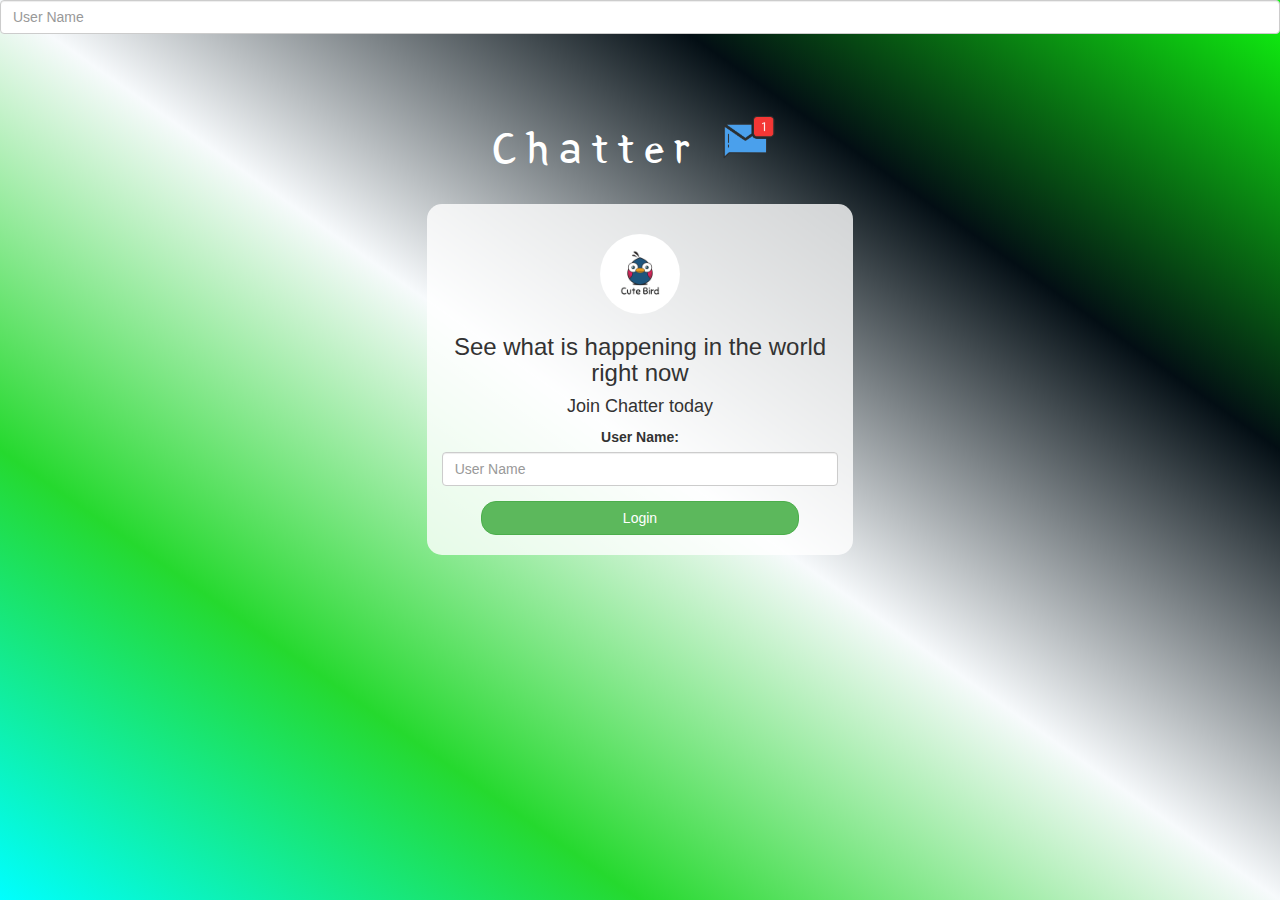
<file: index.html>
<!DOCTYPE html>
<html>
<head>
	<title>Kwitter</title>
<link href="https://fonts.googleapis.com/css?family=Yeon+Sung&display=swap" rel="stylesheet"><meta name="viewport" content="width=device-width, initial-scale=1">

<link rel="stylesheet" href="https://maxcdn.bootstrapcdn.com/bootstrap/3.4.0/css/bootstrap.min.css">
<script src="https://ajax.googleapis.com/ajax/libs/jquery/3.4.1/jquery.min.js"></script>
<script src="https://maxcdn.bootstrapcdn.com/bootstrap/3.4.0/js/bootstrap.min.js"></script>

<link rel="stylesheet" type="text/css" href="style.css">
<script src="Kwitter.js"></script>
</head>
<body>
	
	<input type="text" id="user_name" class="form-control" placeholder="User Name"> 
<center>
	<h1 class="header">	
		Chatter	<sup>
	<img src="m2.png">
	</sup>
</h1>
	<div class="col-lg-4 col-md-6 col-sm-6 col-xs-11 login_div">
	<img src="logo.png" class="logo">
		<h3 >See what is happening in the world right now</h3>
		<h4 >Join Chatter today</h4>
		<div class="form-group">
		  <label >User Name:</label>
		  <input type="text" id="person_name" class="form-control" placeholder="User Name"> 

		</div>
		<button id="login_button" class="btn btn-success" onclick="AddUser()">Login</button>
		
		<br><br>
	</div>
	
	
</center>
</body>
</html>
</file>
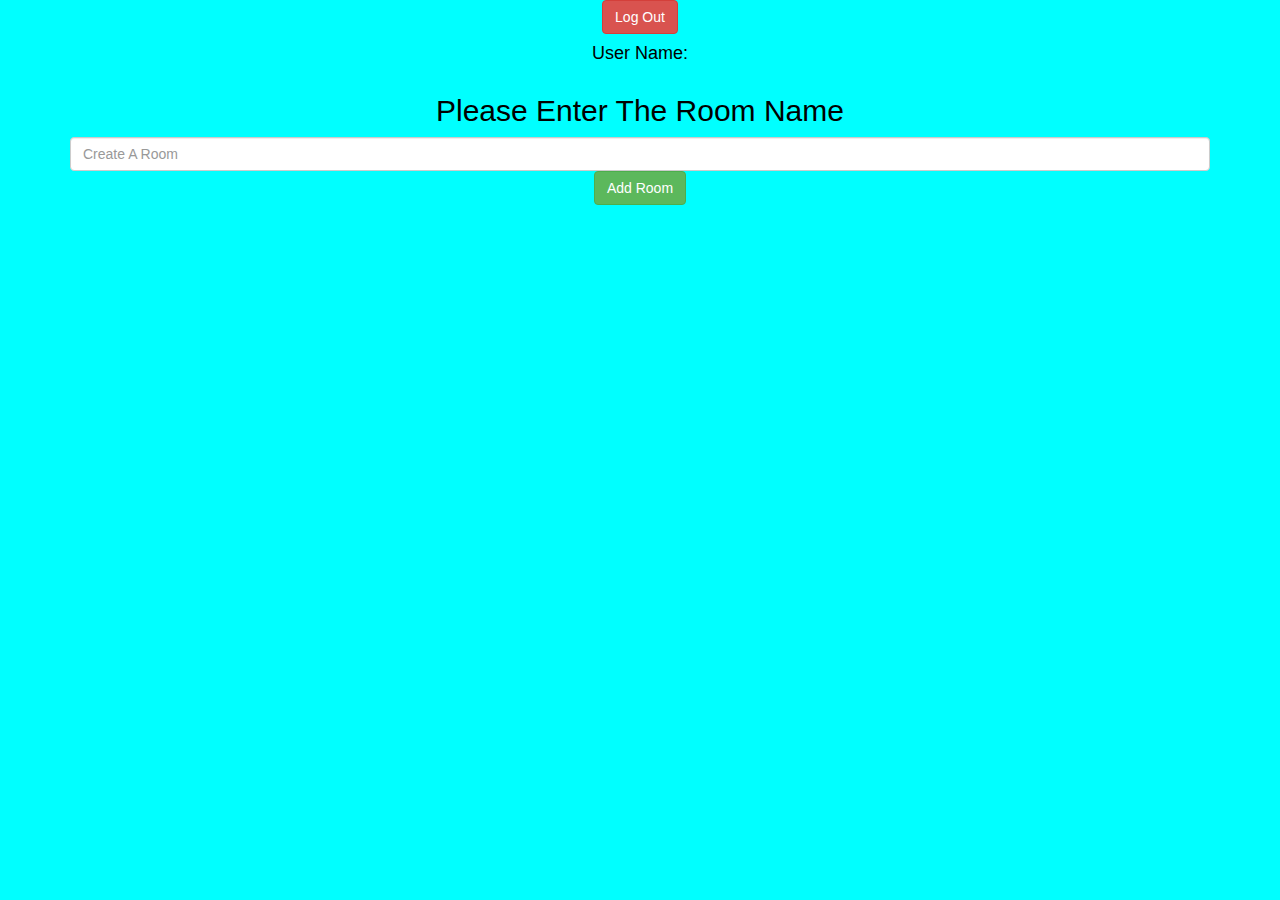
<file: Kwitter_room.html>
<html>
<head>
	<title>Kwitter</title>
<link href="https://fonts.googleapis.com/css?family=Yeon+Sung&display=swap" rel="stylesheet"><meta name="viewport" content="width=device-width, initial-scale=1">

<link rel="stylesheet" href="https://maxcdn.bootstrapcdn.com/bootstrap/3.4.0/css/bootstrap.min.css">
<script src="https://ajax.googleapis.com/ajax/libs/jquery/3.4.1/jquery.min.js"></script>
<script src="https://maxcdn.bootstrapcdn.com/bootstrap/3.4.0/js/bootstrap.min.js"></script>

<link rel="stylesheet" type="text/css" href="Kwitter_room.css">
<script src="Kwitter_room.js"></script>
</head>
<body>
<button id="logout_button" class="btn btn-danger" onclick="Logout()"> Log Out </button>

<h4> User Name: 
	<span id="username"> </span>
</h4>

<div class="container"> 
<h2>Please Enter The Room Name</h2>
<input type="text" id="room_name" placeholder="Create A Room" class="form-control"> 
<button id="AddroomButton" class="btn btn-success" onclick="AddRoom()"> Add Room</button>
</div> 
<div id="rooms"> </div>

</body>
</html>
</file>
<file: style.css>
html, body
{
  height: 100%;
  margin: 0;
}

body
{
background-image: linear-gradient(to right top, aqua , #25d92e, #f7fafc, #030e14, #10f810);
}

.header
{
	color: white;font-family: 'Yeon Sung';font-size: 45px;letter-spacing: 10px;margin-top: 80px;
}
.header img
{
	width: 80px;margin-left: -15px;
}

.login_div
{
	background: rgba(255,255,255,0.8);float: none;border-radius: 15px;
}

.logo
{
	width: 80px;margin-top: 30px;border-radius: 40px;
}

#login_button
{
	width: 80%;border-radius: 15px;
}

.room_name
{
	cursor: pointer;
	font-size: 20px;
}


#logout
{
	font-size: 20px; float: right;
}


#output
{
	padding: 10px; width:80%;background: rgba(255,255,255,0.8);border-radius: 15px;
}

.input_div_room_page
{
	width: 80%;
}

.input_div label
{
	color: white;font-size: 20px;
}


.input_div_message_page
{
	position: fixed;bottom: 0px;width: 100%;background: rgba(255,255,255,0.8);
}
.input_div_message_page label
{
	color: black;
}
.input_div_message_page #msg
{
	width: 80%;
}
.input_div_message_page button
{
	margin-top: 15px;
	width: 50%; 
}
.color_white
{
	color: white
}

.user_tick
{
	width:20px;
}
.message_h4
{
	padding-left:5px;color:grey;
}
</file>
<file: Kwitter_room.css>
body{
background-color:aqua;
color: black;
text-align: center;



}
</file>
